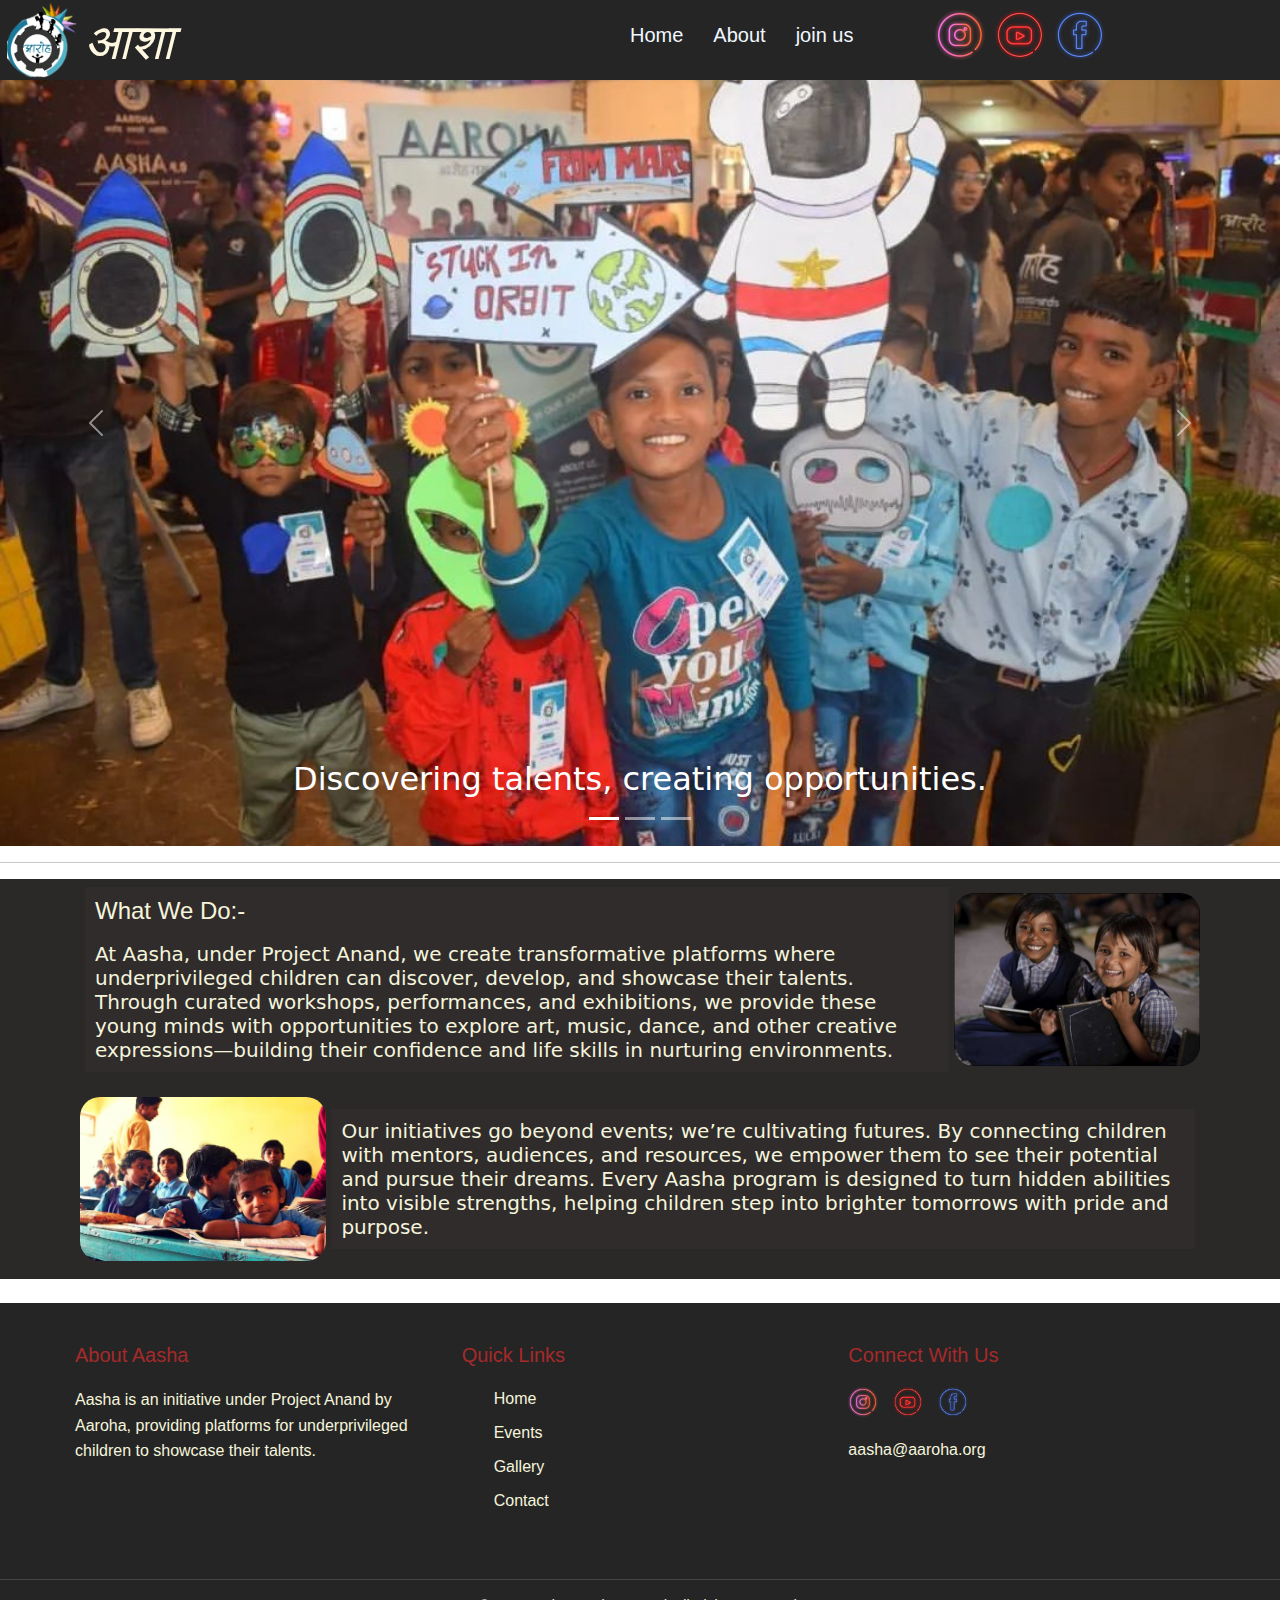
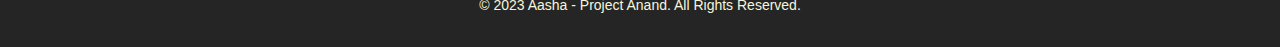
<file: index.html>
<!DOCTYPE html>
<html lang="en">
<head>
    <meta charset="UTF-8">
    <meta name="viewport" content="width=device-width, initial-scale=1.0">
    <title>Aasha</title>
    <link rel="stylesheet" href="style.css">
    <!-- CSS -->
<link href="https://cdn.jsdelivr.net/npm/bootstrap@5.3.0/dist/css/bootstrap.min.css" rel="stylesheet">
<link rel="stylesheet" href="https://cdnjs.cloudflare.com/ajax/libs/font-awesome/6.4.0/css/all.min.css">
<!-- JavaScript Bundle (with Popper) -->
<script src="https://cdn.jsdelivr.net/npm/bootstrap@5.3.0/dist/js/bootstrap.bundle.min.js"></script>
</head>
<body>
    <nav class="nav">
        <div class="logo"><img src="images/aarohalogofin.png" alt="" width="70px"></div>
        <div class="aasha">आशा</div>
        <ul class="list">
            <li><a href="index.html">Home</a></li>
            <li><a href="about.html">About</a></li>
            <li><a href="about.html">join us</a></li>
        </ul>
         <ul class="social">
            <li><a href="https://aaroha.org.in/event.html" target="_blank">
  <img src="images/insta.webp" alt="" width="50px">
</a></li>
            <li><a href="https://www.youtube.com/@aaroha2123" target="_blank">
  <img src="images/youtube.webp" alt="" width="50px">
</a></li>
            <li><img src="images/facebook.webp" alt=""  width="50px"></li>
        </ul>
        
    </nav>

    <div id="carouselExampleCaptions" class="carousel slide">
  <div class="carousel-indicators">
    <button type="button" data-bs-target="#carouselExampleCaptions" data-bs-slide-to="0" class="active" aria-current="true" aria-label="Slide 1"></button>
    <button type="button" data-bs-target="#carouselExampleCaptions" data-bs-slide-to="1" aria-label="Slide 2"></button>
    <button type="button" data-bs-target="#carouselExampleCaptions" data-bs-slide-to="2" aria-label="Slide 3"></button>
  </div>
  <div class="carousel-inner">
    <div class="carousel-item active">
      <img src="images/image.png" class="d-block w-100" alt="...">
      <div class="carousel-caption d-none d-md-block">
        <h2 class="line">Discovering talents, creating opportunities.</h2>
      </div>
    </div>
    <div class="carousel-item">
      <img src="images/aakar.jpg" class="d-block w-100" alt="...">
      <div class="carousel-caption d-none d-md-block">
        <h2 class="line">Nurturing confidence, building futures.</h2>
      </div>
    </div>
    <div class="carousel-item">
      <img src="images/event-1.jpg" class="d-block w-100" alt="...">
      <div class="carousel-caption d-none d-md-block">
        <h2 class="line">Empowering dreams, changing lives.</h2>
      </div>
    </div>
  </div>
  <button class="carousel-control-prev" type="button" data-bs-target="#carouselExampleCaptions" data-bs-slide="prev">
    <span class="carousel-control-prev-icon" aria-hidden="true"></span>
    <span class="visually-hidden">Previous</span>
  </button>
  <button class="carousel-control-next" type="button" data-bs-target="#carouselExampleCaptions" data-bs-slide="next">
    <span class="carousel-control-next-icon" aria-hidden="true"></span>
    <span class="visually-hidden">Next</span>
  </button>
</div>
<hr>
<div class="wwd">
    <h5 class="one"> <p class="wwd-wwd">What We Do:-</p>
        At Aasha, under Project Anand, we create transformative platforms where underprivileged children can discover, develop, and showcase their talents. Through curated workshops, performances, and exhibitions, we provide these young minds with opportunities to explore art, music, dance, and other creative expressions—building their confidence and life skills in nurturing environments.</h5>
    <img src="images/photo1.jpg" alt="" width="22%" style="border-radius: 20px;">
</div>
<div class="wwd">
    <img src="images/photo2.webp" alt="" width="22%"  style="border-radius: 20px;">
    <h5 class="one">
        Our initiatives go beyond events; we’re cultivating futures. By connecting children with mentors, audiences, and resources, we empower them to see their potential and pursue their dreams. Every Aasha program is designed to turn hidden abilities into visible strengths, helping children step into brighter tomorrows with pride and purpose.</h5>
    
</div>
<br>
 <!-- footer-->
<footer class="footer">
    <div class="footer-content">
        <div class="footer-section">
            <h3 class="footer-heading">About Aasha</h3>
            <p class="footer-text">Aasha is an initiative under Project Anand by Aaroha, providing platforms for underprivileged children to showcase their talents.</p>
        </div>
        <div class="footer-section">
            <h3 class="footer-heading">Quick Links</h3>
            <ul class="footer-links">
                <li><a href="">Home</a></li>
                <li><a href="">Events</a></li>
                <li><a href="">Gallery</a></li>
                <li><a href="">Contact</a></li>
            </ul>
        </div>
        <div class="footer-section">
            <h3 class="footer-heading">Connect With Us</h3>
            <div class="social-icons">
                <a href="#"><img src="images/insta.webp" alt="Instagram" width="30"></a>
                <a href="#"><img src="images/youtube.webp" alt="YouTube" width="30"></a>
                <a href="#"><img src="images/facebook.webp" alt="Facebook" width="30"></a>
            </div>
            <p class="footer-text">aasha@aaroha.org</p>
        </div>
    </div>
    <div class="footer-bottom">
        <p>&copy; 2023 Aasha - Project Anand. All Rights Reserved.</p>
    </div>
</footer>   
</body>
</html>
</file>
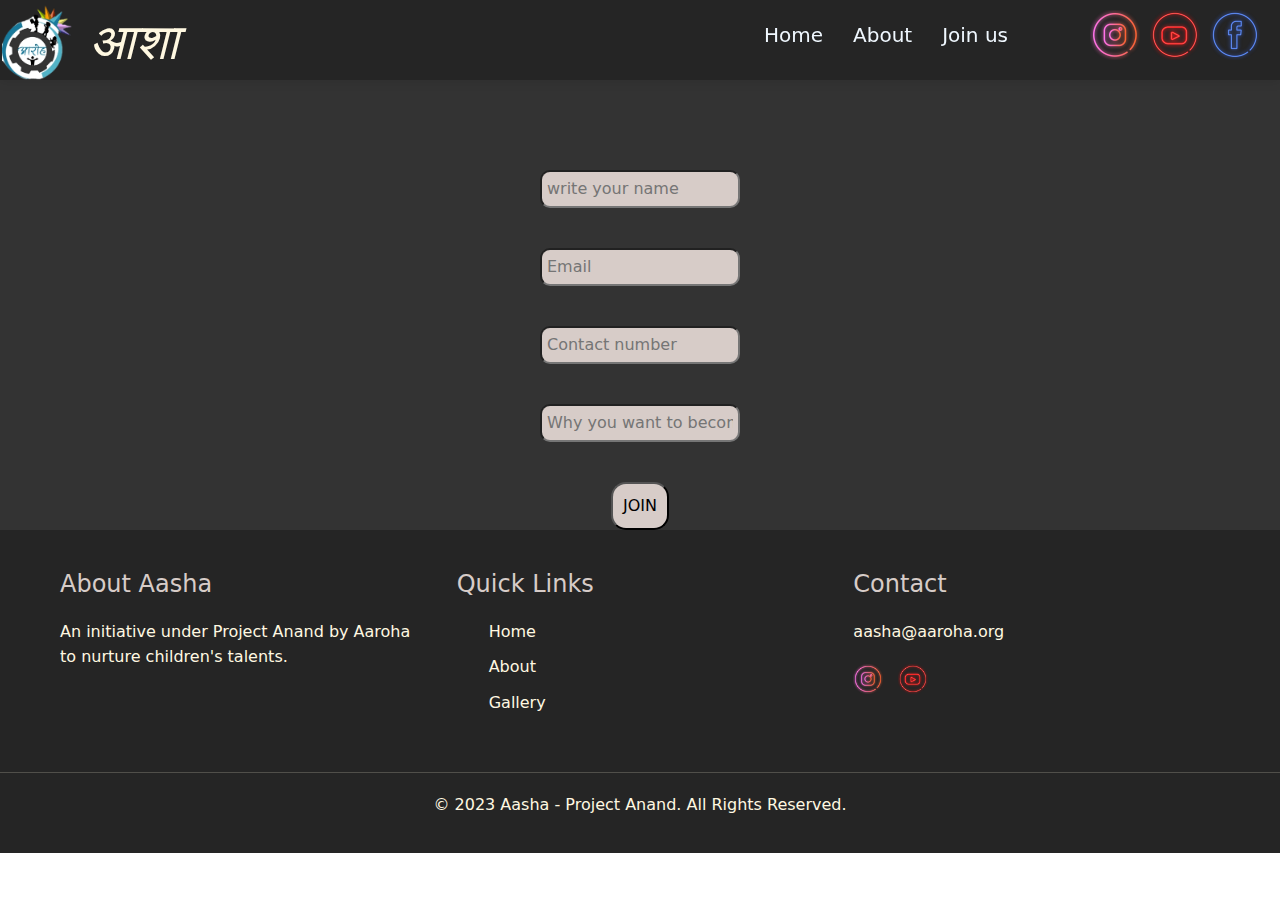
<file: joinus.html>
<!DOCTYPE html>
<html lang="en">
<head>
    <meta charset="UTF-8">
    <meta name="viewport" content="width=device-width, initial-scale=1.0">
    <title>About Aasha - Project Anand</title>
    <link rel="stylesheet" href="joinus.css">
    <link href="https://cdn.jsdelivr.net/npm/bootstrap@5.3.0/dist/css/bootstrap.min.css" rel="stylesheet">
    <!-- Font Awesome -->
    <link rel="stylesheet" href="https://cdnjs.cloudflare.com/ajax/libs/font-awesome/6.4.0/css/all.min.css">
</head>
<body>
    <!-- Navigation -->
    <nav class="nav">
        <div class="logo"><img src="images/aarohalogofin.png" alt="" width="70px"></div>
        <div class="aasha">आशा</div>
        <ul class="list">
            <li><a href="index.html" class="act">Home</a></li>
            <li><a href="about.html" class="act">About</a></li>
            <li ><a href="joinus.html" class="act">Join us</a></li>
        </ul>
        <ul class="social">
            <li><a href="https://aaroha.org.in/event.html" target="_blank">
                <img src="images/insta.webp" alt="" width="50px">
            </a></li>
            <li><a href="https://www.youtube.com/@aaroha2123" target="_blank">
                <img src="images/youtube.webp" alt="" width="50px">
            </a></li>
            <li><img src="images/facebook.webp" alt="" width="50px"></li>
        </ul>
    </nav>

     <!-- Main Content Section -->
    <div class="about-hero">
        <span class="hero-content">
            <input type="text" placeholder="write your name">
        </span>
        <span class="hero-content">
            <input type="text" placeholder="Email">
        </span>
        <span class="hero-content">
            <input type="text" placeholder="Contact number">
        </span>
        <span class="hero-content">
            <input type="text" placeholder="Why you want to become volunteer ?">
        </span>
        <button class="submit"> JOIN </button>
    </div>

   
   

    <!-- Footer -->
    <footer class="footer">
        <div class="footer-content">
            <div class="footer-section">
                <h3>About Aasha</h3>
                <p>An initiative under Project Anand by Aaroha to nurture children's talents.</p>
            </div>
            <div class="footer-section">
                <h3>Quick Links</h3>
                <ul>
                    <li><a href="index.html">Home</a></li>
                    <li><a href="about.html">About</a></li>
                    <li><a href="#">Gallery</a></li>
                </ul>
            </div>
            <div class="footer-section">
                <h3>Contact</h3>
                <p>aasha@aaroha.org</p>
                <div class="social-icons">
                    <a href="#"><img src="images/insta.webp" alt="Instagram" width="30"></a>
                    <a href="#"><img src="images/youtube.webp" alt="YouTube" width="30"></a>
                </div>
            </div>
        </div>
        <div class="footer-bottom">
            <p>&copy; 2023 Aasha - Project Anand. All Rights Reserved.</p>
        </div>
    </footer>

    <!-- Bootstrap JS -->
    <script src="https://cdn.jsdelivr.net/npm/bootstrap@5.3.0/dist/js/bootstrap.bundle.min.js"></script>
</body>
</html>
</file>
<file: style.css>
*{
padding: 0;
margin: 0;
}
.nav{
    height: 80px;
    width: 100vw;
    font-family: 'Lucida Sans', 'Lucida Sans Regular', 'Lucida Grande', 
                 'Lucida Sans Unicode', Geneva, Verdana, sans-serif;
    background-color: rgb(37, 37, 37);
    color: aliceblue;
    display: flex;
    position: fixed;
    z-index: 1000;
}
.logo{
    padding: 2px;
    margin-left: 5px;
}
.aasha{
    font-size: 50px;
    padding: 5px;
    font-style: oblique;
    font-weight: 200;
    font-family: 'Lucida Sans', 'Lucida Sans Regular', 'Lucida Grande', 'Lucida Sans Unicode', Geneva, Verdana, sans-serif;
    color:  #FFF8E1;
}
.list{
    display: flex;
    list-style: none;
    align-items: center;
    gap: 30px;
    font-size: 20px;
    margin-left: 420px;
    font-family: 'Lucida Sans', 'Lucida Sans Regular', 'Lucida Grande', 'Lucida Sans Unicode', Geneva, Verdana, sans-serif;
}
ul li a:hover{
    color:#D7CCC8;}
.social{
    display: flex;
    gap: 10px;
    list-style: none;
    align-items: center;
    margin-left: 50px;

}
.wwd{
    height: 200px;
    display: flex;
    background-color: rgb(43, 40, 40);
    padding: 80px;
    align-items: center;
}
.one{
    background-color: rgb(49, 44, 44);
    color: beige;
    padding: 10px;
    margin: 5px;
}
.wwd-wwd{
     font-family: 'Lucida Sans', 'Lucida Sans Regular', 'Lucida Grande', 'Lucida Sans Unicode', Geneva, Verdana, sans-serif;
    font-size: larger;
} 
/* Footer Styles */
.footer {
    background-color: rgb(37, 37, 37);
    color: beige;
    padding: 40px 0 0;
     font-family: 'Lucida Sans', 'Lucida Sans Regular', 'Lucida Grande', 'Lucida Sans Unicode', Geneva, Verdana, sans-serif;
    }

.footer-content {
    display: flex;
    justify-content: space-around;
    flex-wrap: wrap;
    max-width: 1200px;
    margin: 0 auto;
    padding: 0 20px;
}

.footer-section {
    flex: 1;
    min-width: 250px;
    margin-bottom: 30px;
    padding: 0 15px;
}

.footer-heading {
    font-size: 20px;
    margin-bottom: 20px;
    color: brown;
    font-weight: normal;
}

.footer-text {
    line-height: 1.6;
    margin-bottom: 15px;
}

.footer-links {
    list-style: none;
}

.footer-links li {
    margin-bottom: 10px;
}

.footer-links a {
    color: beige;
    text-decoration: none;
    transition: color 0.3s;
}

.footer-links a:hover {
    color: brown;
}

.social-icons {
    display: flex;
    gap: 15px;
    margin-bottom: 20px;
}

.footer-bottom {
    text-align: center;
    padding: 15px 0;
    border-top: 1px solid rgb(68, 68, 68);
    margin-top: 20px;
    font-size: 14px;
}

ul li a{
text-decoration: none;
color: aliceblue;
font-family: 'Lucida Sans', 'Lucida Sans Regular', 'Lucida Grande', 'Lucida Sans Unicode', Geneva, Verdana, sans-serif;
}
</file>
<file: joinus.css>
* {
    padding: 0;
    margin: 0;
    box-sizing: border-box;
}

body {
    font-family: 'Gill Sans', 'Gill Sans MT', Calibri, 'Trebuchet MS', sans-serif;
    color: #333;
    background-color: #f9f9f9;
}
.act{
    text-decoration: none;
    color: aliceblue;
}

/* Navigation - Consistent with main site */

.nav {
    height: 80px;
    width: 100vw;
    background-color:rgb(37, 37, 37);
    color: #FFF8E1;
    display: flex;
    position: fixed;
    z-index: 1000;
    align-items: center;
    padding: 0 20px;
    box-shadow: 0 2px 10px rgba(0,0,0,0.1);
}

.logo {
    padding: 2px;
    margin-right: 10px;
}

.aasha {
    font-size: 50px;
    padding: 5px;
    font-style: oblique;
    font-weight: 200;
    color: #FFF8E1;
}

.list {
   
    display: flex;
    list-style: none;
    align-items: center;
    gap: 30px;
    font-size: 20px;
    margin-left: auto;
}
.act:hover{
color: #D7CCC8; 
}

.list li {
    color: #FFF8E1;
    cursor: pointer;
}

.list li.active {
    color: #D7CCC8;
    font-weight: bold;
}

.list li:hover {
    color: #D7CCC8;
}

.social {
    display: flex;
    gap: 10px;
    list-style: none;
    align-items: center;
    margin-left: 50px;
}

/* Main Content */
.hero-content{
  align-items: center;
  justify-content: center;
  display: flex;
  flex-direction: column;
}
.about-hero{
    display: flex;
    flex-direction: column;
    gap: 40px;
    align-items: center;
    padding-top: 170px;
    background-color: #333;
}
/* Footer */
.footer {
    background-color:rgb(37, 37, 37);
    color: #FFF8E1;
    padding: 40px 0 20px;
}
.submit:hover{
    background-color: rgb(214, 108, 108);

}
.submit{
    background-color: #D7CCC8;
    border-radius: 15px;
    padding: 10px;
    
}
div span input{
   
    align-items: center;
    justify-content: center;
    width: 200px;
    padding: 5px;
    color: antiquewhite;
    background-color: #D7CCC8;
    border-radius:10px ;

}

.footer-content {
    max-width: 1200px;
    margin: 0 auto;
    display: flex;
    justify-content: space-between;
    flex-wrap: wrap;
    padding: 0 20px;
    gap: 30px;
}


.footer-section {
    flex: 1;
    min-width: 250px;
}

.footer-section h3 {
    font-size: 1.5rem;
    margin-bottom: 20px;
    color: #D7CCC8;
}

.footer-section p, .footer-section a {
    color: #FFF8E1;
    line-height: 1.6;
    text-decoration: none;
}

.footer-section a:hover {
    color: #D7CCC8;
}

.footer-section ul {
    list-style: none;
}

.footer-section li {
    margin-bottom: 10px;
}

.social-icons {
    display: flex;
    gap: 15px;
    margin-top: 20px;
}

.footer-bottom {
    text-align: center;
    margin-top: 40px;
    padding-top: 20px;
    border-top: 1px solid rgba(255,248,225,0.2);
}
</file>
